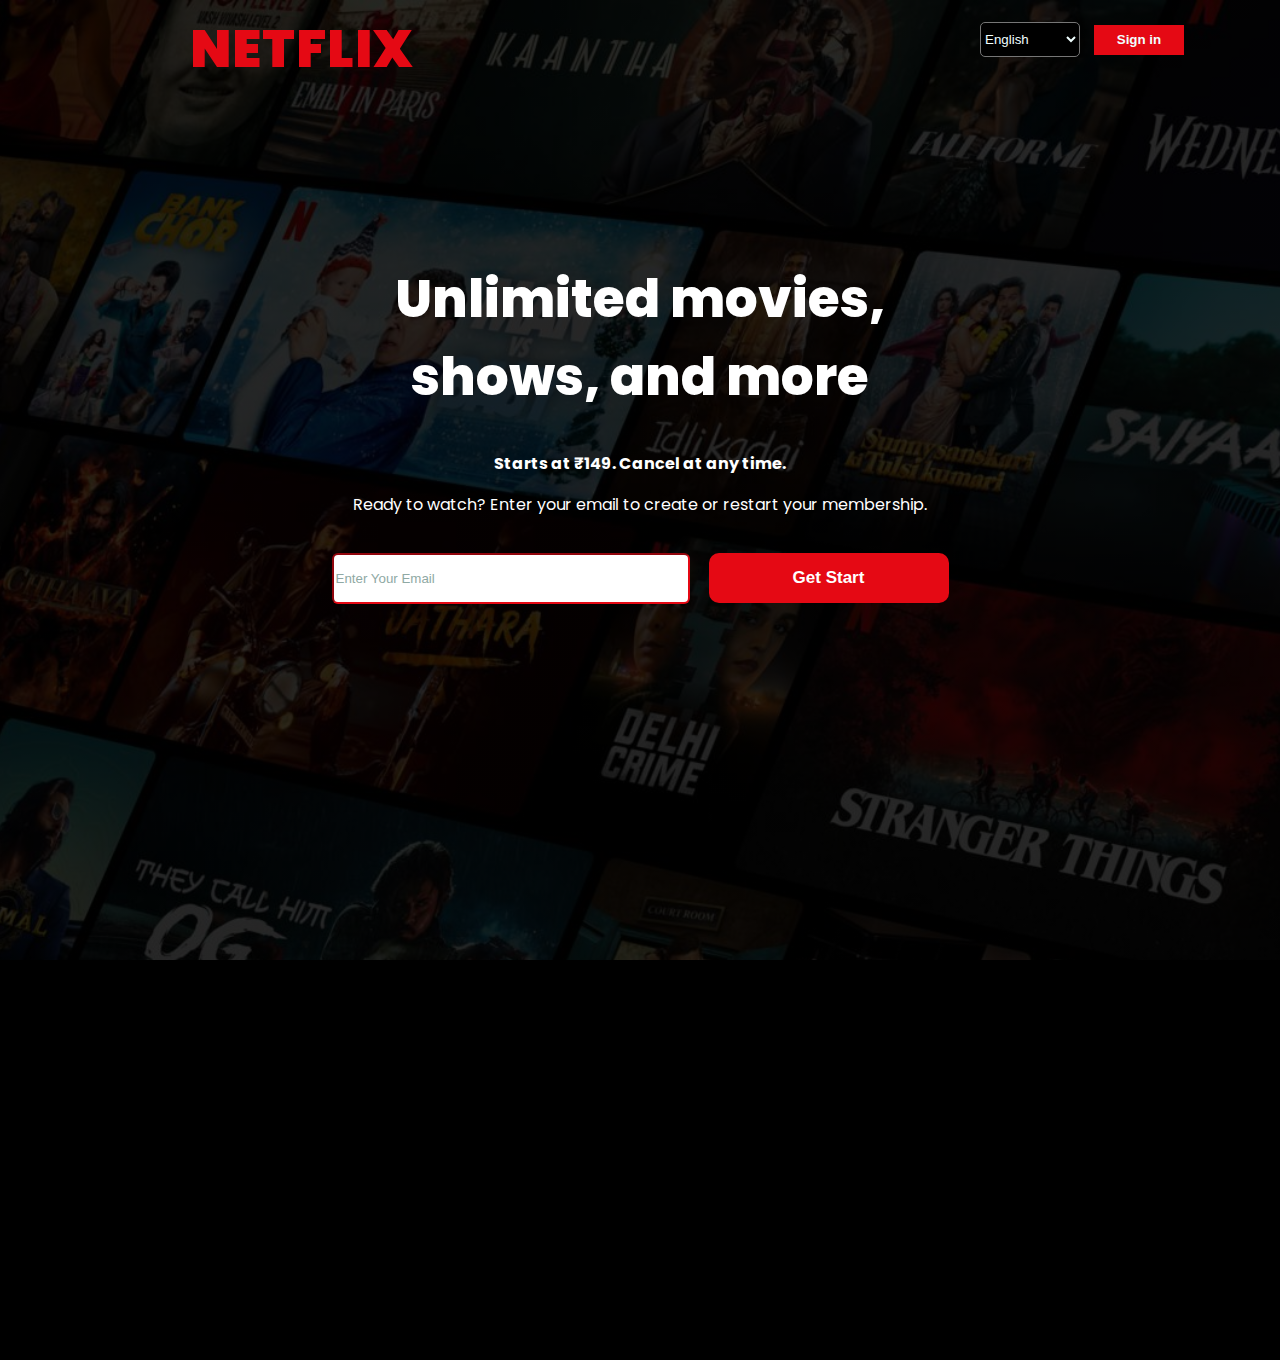
<file: index.html>
<!DOCTYPE html>
<html lang="en">
<head>
    <meta charset="UTF-8">
    <meta name="viewport" content="width=device-width, initial-scale=1.0">
    <title>Netflix</title>
    <link href="getstart.css" rel="Stylesheet" type="text/css">
    <link href="https://fonts.googleapis.com/css2?family=Poppins:wght@400;600;700;900&display=swap" rel="stylesheet">

    

</head>
<body>
    <div class="container">
        <div class="header">
            <div class="logo">
                <a class="logo-text" href="index.html">NETFLIX</a>
            </div>
            <div class="login-form">
                <select class="options" >
                    <option  value=""> English</option>
                    <option  value="">हिन्दी</option>
                </select> 
                
                <button class="Sign-btn">Sign in</button>
            </div>
            
        </div>
        <div class="body">
            <h1 class="content1">Unlimited movies,<br> shows, and more</h1>
            <h3 class="content2">Starts at ₹149. Cancel at any time.</h3>
            <p>Ready to watch? Enter your email to create or restart your membership.</p>
            <input class="email-box" type="email" placeholder="Enter Your Email">
            <button class="Getstart"> <a class="text" href="login.html">Get Start</a></button>
        </div>
        <div class="footer">
            
        </div>
       
      
    </div>
</body>
</html>
</file>
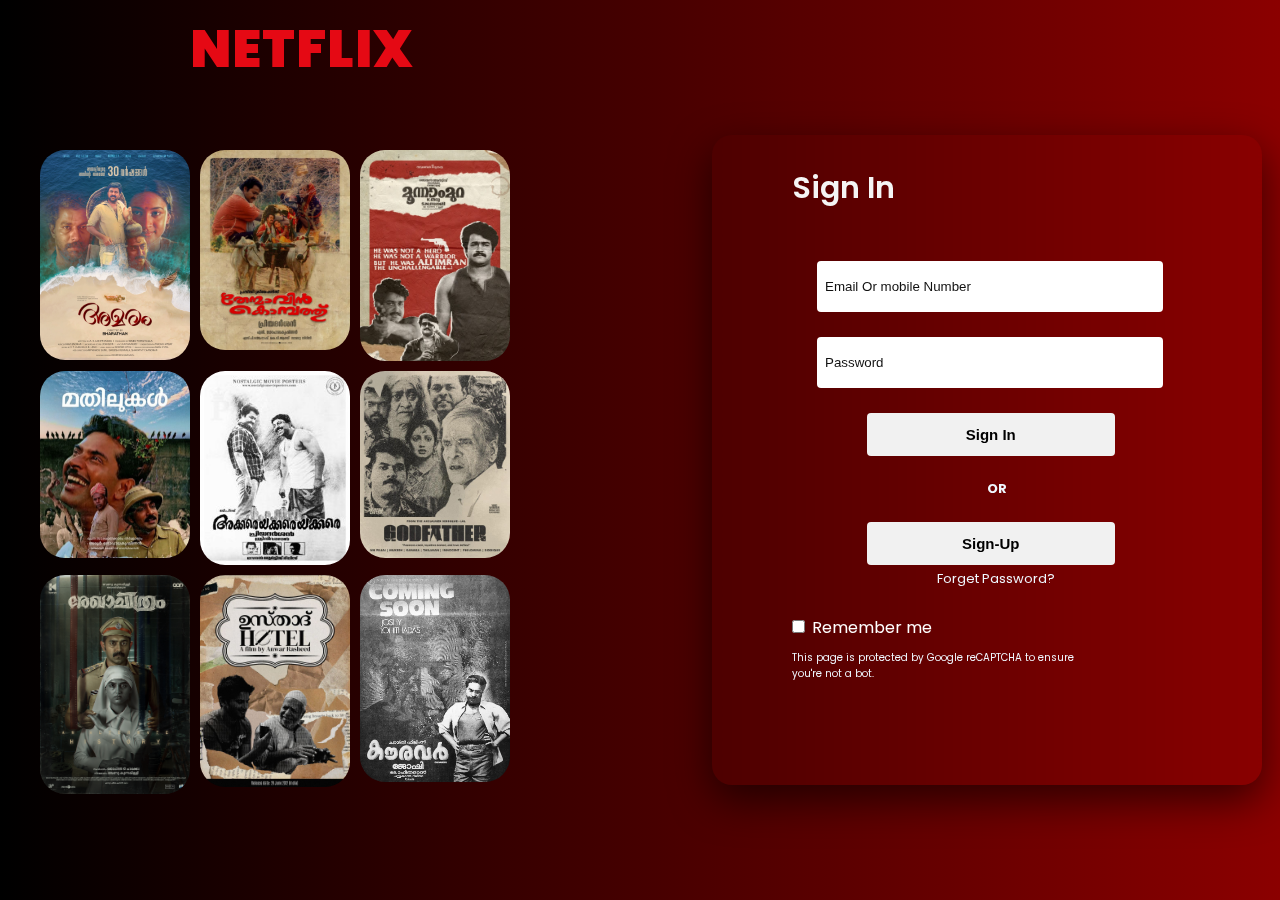
<file: login.html>
<!DOCTYPE html>
<html lang="en">
<head>
    <meta charset="UTF-8">
    <meta name="viewport" content="width=device-width, initial-scale=1.0">
    <title>Netflix-login</title>
    <link rel="stylesheet" href="login.css" type="text/css">
    <link href="https://fonts.googleapis.com/css2?family=Poppins:wght@400;600;700;900&display=swap" rel="stylesheet">
</head>
<body>
    <div class="container">
        <div class="header">
            <div class="logo">
                <a class="logo-text" href="login.html">NETFLIX</a>
            </div>
        </div>
        <div class="body">
            <div class="right-section">
                <div class="poster-grid">
                    <img class="image1" src="amaram.jpg" alt="amaram">
                    <img class="image1" src="thenmavin.jpg" alt="thenmavin">
                    <img class="image1" src="mohanlal.jpg" alt="mohanlal">
                    <img class="image1" src="Mathilukal.jpg" alt="Mathilukal">
                    <img class="image1" src="Akkareyakkare.jpg" alt="Akkareyakkare">
                    <img class="image1" src="god father.jpg" alt="god father">
                    <img class="image1" src="rega chithram.jpg" alt="">
                    <img class="image1" src="usthadh hotel.jpg" alt="">
                    <img class="image1" src="2b4390d0f6767898b035c8cfc6650a60.jpg" alt="">
                    
              </div> 
              </div>     

            </div>
            <div class="left-section">
                <div class="login-box">
                    <h2 class="big-text">Sign In</h2>
                    <input class="input-box" type="email number" placeholder="Email Or mobile Number">
                    <br>
                    
                    <input class="input-box" type="password" placeholder="Password">
                    <br>
                    <br>
                    <button class="sign-btn"><a class="btn-text" href="netflix.html">Sign In</a></button>
                    <br>
                    
                    <h3 class="or">OR</h3>
                    
                    <button class="signup-btn"><a class="btn-text" href="signup.html">Sign-Up</a></button>
                    <br>
                    <a class="forget" href="=">Forget Password?</a>
                    <br>
                    <br>
                    
                    <input class="checkbox" type="checkbox">
                    <label class="checktext">Remember me</label>
                    <p class="small-text">This page is protected by Google reCAPTCHA to ensure <br> you're not a bot.</p>
                   
                </div>
                 

            </div>
        
    </div>
    
</body>
</html>
</file>
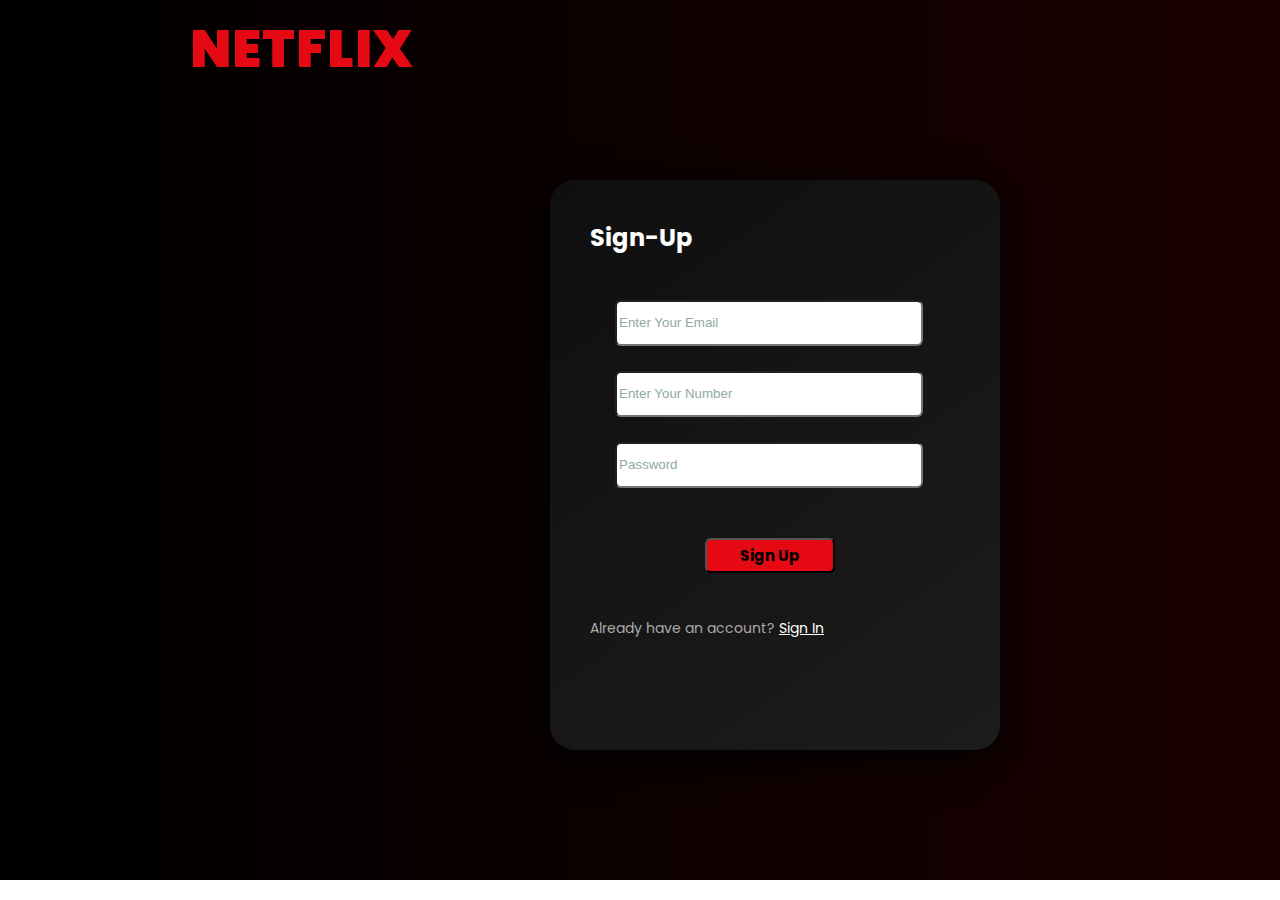
<file: signup.html>
<!DOCTYPE html>
<html lang="en">
<head>
    <meta charset="UTF-8">
    <meta name="viewport" content="width=device-width, initial-scale=1.0">
    <title>Sign-Up</title>
    <link rel="stylesheet" href="signup.css" type="text/css">
    <link href="https://fonts.googleapis.com/css2?family=Poppins:wght@400;600;700;900&display=swap" rel="stylesheet">
</head>
<body>
    <div class="container">
        <div class="header">
            <div class="logo">
                <a class="logo-text">NETFLIX</a>
            </div>
        </div>
        <div class="body">
            <div class="signup-box">
                <h2 class="heading">Sign-Up</h2>

                <br>
                <input class="input-box" type="email" placeholder="Enter Your Email" value="" >
                <br>
                <br>
                <input class="input-box" type="number" placeholder="Enter Your Number" value="">
                <br>
                <br>
                <input type="password" value="" placeholder="Password" class="input-box">

                <br>
                <br>
                <br>
                <button class="button"> <a class="btn-text" href="netflix.html">Sign Up</a></button>
                <br>
                <br>
                <P class="login-link">
                    Already have an account?
                    <a class="login-linka" href="login.html">Sign In</a>
                </P>
            </div>
        </div>
    </div>
</body>
</html>
</file>
<file: getstart.css>
body{
    margin: 0;
     
     font-family: 'Poppins', sans-serif;
     
     background: linear-gradient(
      rgba(0,0,0,0.8),
      rgba(0,0,0,0.8),
      rgba(0,0,0,0.8)
    ),
    url("netflix\ home.jpg");
    background-size: cover;
    background-position: center;
    position: relative;
    color:white;
}
   

.header{
    width: 100%;
    height: 110px;
    background: transparent;
    
}
.logo{
    float: left;
    width: 50%;
    padding-top: 10px;
}
.logo-text{
    font-size: 52px;
    font-weight: 900;
    color: #e50914;
    letter-spacing: 1px;
    text-decoration: none;
    margin-left: 190px;
}
.login-form{
    width: 50%;
    float: left;
    padding-top: 22px;
  
}
.options{
    
    width: 100px;
    height: 35px;
    margin-left: 340px;
    background: black;
    color: azure;
    border-radius: 5px;
}
.Sign-btn{
    width: 90px;
    height: 30px;
    background: #e50914;
    color: azure;
    font-weight: bold;
    border:none;
    cursor: pointer;
    margin-left: 10px;
}
.Sign-btn:hover{
    background-color: #f40612;
}
.body{
    width: 100%;
    height: 700px;
    text-align: center;
    margin-top: 150px;
    
}
.content1{
    font-size: 52px;
    font-weight: 800;
    
}
.content2{
    font-size: medium;
}
.email-box{
    
    flex-direction: column;
    margin-top: 20px;
    margin-right: 15px;
    width: 350px;
    height: 45px;
    border-color: #e50914;
    border-radius: 6px;
}
input::placeholder{
    color: #8fa9a4;
}
.Getstart{
    width: 240px;
    height:50px ;
    background: #e50914;
    cursor: pointer;
    border: none;
    border-radius: 10px;
}
.Getstart:hover{
    background-color: #f40612;
}
.text{
    color: #fff;
    text-decoration: none;
    font-weight: 700;
    font-size: 17px;
}
.footer{
    width: 100%;
    height: 400px;
    background: black;
    
    
}
</file>
<file: login.css>
.header{
    width: 100%;
    height: 110px;
    background: transparent;
    
}
html,body{
    margin: 0%;
    background-image: linear-gradient(to right, black, darkred);
    font-family: 'Poppins', sans-serif;

}
.logo{
    float: left;
    padding-top: 10px;
    width: 50%;
    
}
.logo-text{
    font-size: 52px;
    font-weight: 900;
    color: #e50914;
    letter-spacing: 1px;
    text-decoration: none;
    margin-left: 190px;
}
.right-section{
    width: 40%;
    height: 700px;
    float: left;
}
.poster-grid{
     display: grid;
     grid-template-columns: repeat(3, 1fr); /* 3 posters per column */
     gap: 10px;
     padding: 40px;

}
.image1{
    width: 150px;
  border-radius: 25px;
  transition: transform 0.3s ease, box-shadow 0.3s ease;
}
.image1:hover{
    transform: scale(1.08);
    box-shadow: 0 10px 25px rgba(0,0,0,0.6);
}
.left-section{
    
    height: 700px;
    float: left;
}
.login-box{
    backdrop-filter: blur(6px);
    box-shadow: 0 15px 40px rgba(0,0,0,0.6);
    width: 550px;
    height: 650px;
    margin-left: 200px;
    border-radius: 20px;
    text-align: justify;
    padding-top: 0px;
}
.big-text{
    color: whitesmoke;
    margin-left: 80px;
    padding-top: 30px;
    font-weight: 600;
    font-size: 30px;
}
.input-box{
    width: 60%;
    height: 35px;
    margin-left: 105px;
    border: none;
    outline: none;
    border-radius: 4px;
    margin-top: 25px;
    padding: 8px;


    
    
}
input::placeholder{
    color: #111;
}
input:focus {
  box-shadow: 0 0 0 2px rgba(229, 9, 20, 0.8);
}
.sign-btn{
    width: 45%;
    height: 43px;
    margin-left: 155px;
    border-radius: 4px;
    padding: 12px;
    font-size: 15px;
    border: none;
    cursor: pointer;
    background: #f1f1f1;
    color: #000;
    transition: all 0.3s ease;

    
}
.btn-text{
    text-decoration: none;
    font-weight: 900;
    font-size: 45;
    color: black;
    

}
.sign-btn:hover{
    background: #e50914;
    color: #fff;
    transform: scale(1.03);
    box-shadow: 0 0 12px rgba(229,9,20,0.6);
    
}
.or{
    text-decoration: none;
    color: aliceblue;
    cursor: pointer;
    padding: 10px;
    margin-left: 265px;
    font-size: small;
}
.signup-btn{
    width: 45%;
    height: 43px;
    margin-left: 155px;
    background: #f1f1f1;
    color: #000;
    border: none;
    border-radius: 4px;
    padding: 12px;
    font-size: 15px;
    cursor: pointer;
    transition:  0.3s;
    
}
.signup-btn:hover{
   background: #b20710;
   color: #fff;
}
.forget{
    text-decoration: none;
    color: aliceblue;
    cursor: pointer;
    padding: 10px;
    margin-left: 215px;
    font-size: small;
}
.small-text{
    color: aliceblue;
    font-size: x-small;
    margin-left: 80px;
}
.checkbox{
    margin-left: 80px;
    
    
}
.checktext{
    color: white;
    
}
</file>
<file: signup.css>
.logo{
    float: left;
    padding-top: 10px;
    width: 50%;
    
}
.logo-text{
    font-size: 52px;
    font-weight: 900;
    color: #e50914;
    letter-spacing: 1px;
    text-decoration: none;
    margin-left: 190px;
    font-family: 'Poppins', sans-serif;
    
}
.signup-box{
    background: linear-gradient(145deg,#0f0f0f,#1c1c1c);
    width: 450px;
    height: 550px;
    margin-left: 550px;
    padding-top: 20px;
    border-radius: 25px;
    box-shadow: 0 10px 40px rgba(2,3,2,1.9);
    align-items: center;
}
html,body{
    margin: 0%;
}
.body{
    padding-top: 180px;
    background: linear-gradient(to right, #000000, #1a0000);
    font-family: 'Poppins', sans-serif;
    height: 700px;
    
}
.heading{
    
    color: white;
    margin-left: 40px;
    font-weight: bold;
    font-family: 'Poppins', sans-serif;
    
   
}
.input-box{
    margin-left: 65px;
    width: 300px;
    height: 40px;
    border-radius: 6px;
    
    
    
}
input::placeholder {
  color: #8fa9a4;
}
.button{
    width: 130px;
    height: 35px;
    margin-left: 155px;
    color: #000;
    font-size: 45;
    font-weight: bold;
    border-radius: 6px;
    background: #e50914;
    transition: background 0.3s ease, transform 0.2s ease  ;
    text-decoration: none;
    cursor: pointer;

}
.button:hover{
    background: #f6121d;
    transform: scale(1.05);
}
input:focus {
  outline: none;
  border: none;
  box-shadow: 0 0 0 2px #e50914;
}
.btn-text{
    color: #000;
    font-weight: bold;
    font-size: 15px;
    font-family: 'Poppins', sans-serif;
    text-decoration: none;
}
.login-link{
    margin-top: 20px;
    color: #aaa;
    font-size: 14px;
    margin-left: 40px;
    
}
.login-linka:hover{
    text-decoration: underline;
}
.login-linka{
    color: #fff;
}
</file>
